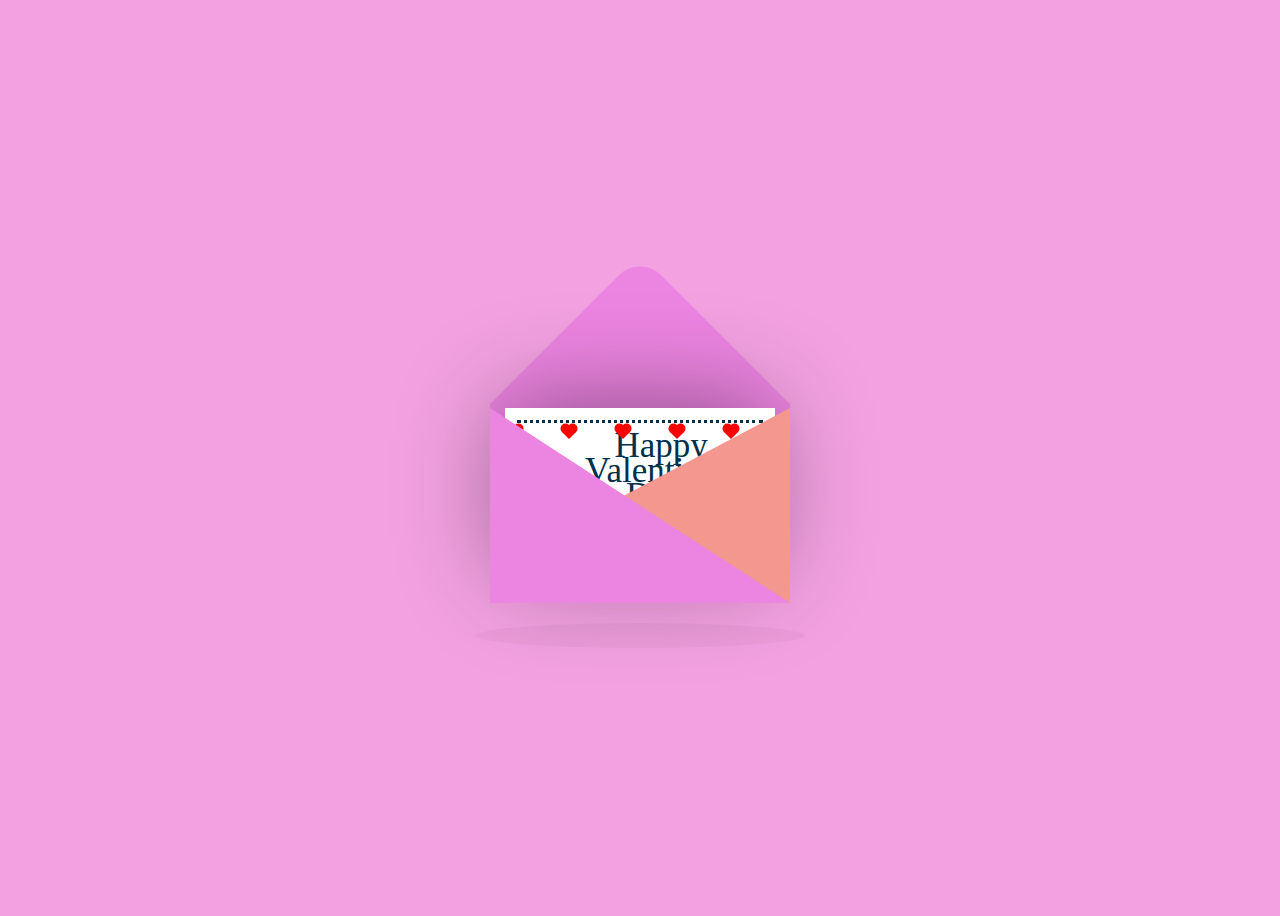
<file: index.html>
<!DOCTYPE html>
<html lang="en">
<head>
  <meta charset="UTF-8" />
  <meta name="viewport" content="width=device-width, initial-scale=1.0" />
  <title>For You 💌</title>
  <link rel="stylesheet" href="CSS/Style.css" />
</head>
<body>
  <div class="main">
  <div class="container">

    <div class="valentines">
      <div class="envelope"></div>
      <button class="mess">I wonder what this does</button>
      <div class="front"></div>
      <div class="card">
      <div class="text">Happy</br> Valentine's</br> Day!</div>
    <div class="heart"></div>
    </div>
    </div>



  <div class="hearts">
  <div class="one"></div>
  <div class="two"></div>
  <div class="three"></div>
  <div class="four"></div>
  <div class="five"></div>
  </div>


  <div class="shadow"></div>
  </div>

 
</div>

  <script src="https://code.jquery.com/jquery-3.6.0.min.js"></script>
  <script src="JS/script.js"></script>
</body>
</html>
</file>
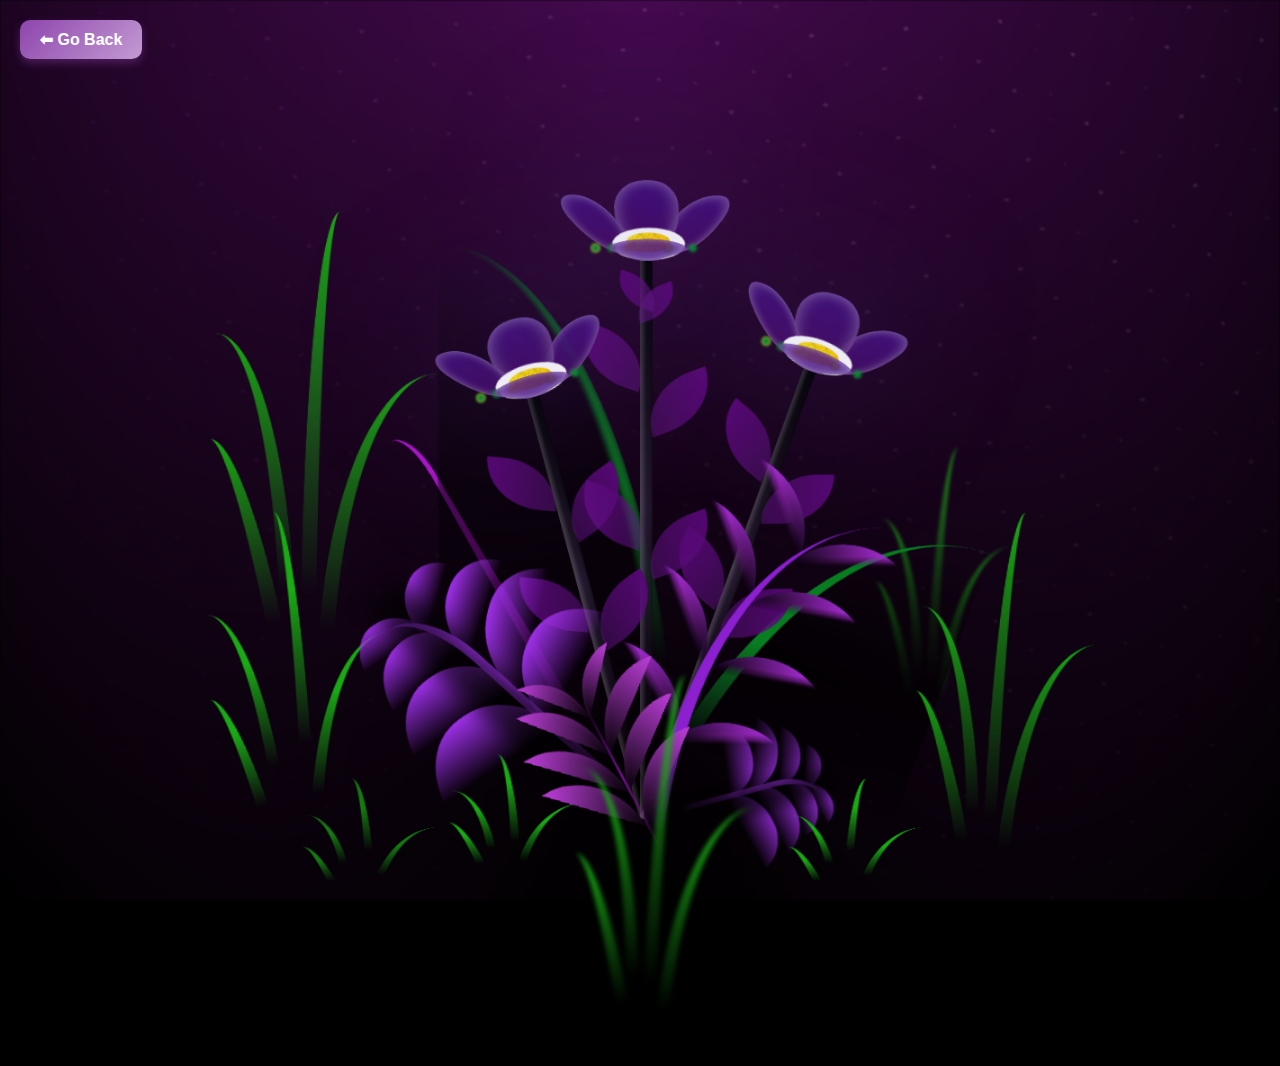
<file: Flower.html>
<!DOCTYPE html>
<html lang="en">
<head>
    <meta charset="UTF-8">
    <meta http-equiv="X-UA-Compatible" content="IE=edge">
    <meta name="viewport" content="width=device-width, initial-scale=1.0">
    <link rel="stylesheet" href="CSS/main.css">
    <title>flowers</title>
</head>
<body class="container">
    <div class="night"></div>
    <div class="flowers">
      <div class="flower flower--1">
        <div class="flower__leafs flower__leafs--1">
          <div class="flower__leaf flower__leaf--1"></div>
          <div class="flower__leaf flower__leaf--2"></div>
          <div class="flower__leaf flower__leaf--3"></div>
          <div class="flower__leaf flower__leaf--4"></div>
          <div class="flower__white-circle"></div>
  
          <div class="flower__light flower__light--1"></div>
          <div class="flower__light flower__light--2"></div>
          <div class="flower__light flower__light--3"></div>
          <div class="flower__light flower__light--4"></div>
          <div class="flower__light flower__light--5"></div>
          <div class="flower__light flower__light--6"></div>
          <div class="flower__light flower__light--7"></div>
          <div class="flower__light flower__light--8"></div>
  
        </div>
        <div class="flower__line">
          <div class="flower__line__leaf flower__line__leaf--1"></div>
          <div class="flower__line__leaf flower__line__leaf--2"></div>
          <div class="flower__line__leaf flower__line__leaf--3"></div>
          <div class="flower__line__leaf flower__line__leaf--4"></div>
          <div class="flower__line__leaf flower__line__leaf--5"></div>
          <div class="flower__line__leaf flower__line__leaf--6"></div>
        </div>
      </div>
  
      <div class="flower flower--2">
        <div class="flower__leafs flower__leafs--2">
          <div class="flower__leaf flower__leaf--1"></div>
          <div class="flower__leaf flower__leaf--2"></div>
          <div class="flower__leaf flower__leaf--3"></div>
          <div class="flower__leaf flower__leaf--4"></div>
          <div class="flower__white-circle"></div>
  
          <div class="flower__light flower__light--1"></div>
          <div class="flower__light flower__light--2"></div>
          <div class="flower__light flower__light--3"></div>
          <div class="flower__light flower__light--4"></div>
          <div class="flower__light flower__light--5"></div>
          <div class="flower__light flower__light--6"></div>
          <div class="flower__light flower__light--7"></div>
          <div class="flower__light flower__light--8"></div>
  
        </div>
        <div class="flower__line">
          <div class="flower__line__leaf flower__line__leaf--1"></div>
          <div class="flower__line__leaf flower__line__leaf--2"></div>
          <div class="flower__line__leaf flower__line__leaf--3"></div>
          <div class="flower__line__leaf flower__line__leaf--4"></div>
        </div>
      </div>
  
      <div class="flower flower--3">
        <div class="flower__leafs flower__leafs--3">
          <div class="flower__leaf flower__leaf--1"></div>
          <div class="flower__leaf flower__leaf--2"></div>
          <div class="flower__leaf flower__leaf--3"></div>
          <div class="flower__leaf flower__leaf--4"></div>
          <div class="flower__white-circle"></div>
  
          <div class="flower__light flower__light--1"></div>
          <div class="flower__light flower__light--2"></div>
          <div class="flower__light flower__light--3"></div>
          <div class="flower__light flower__light--4"></div>
          <div class="flower__light flower__light--5"></div>
          <div class="flower__light flower__light--6"></div>
          <div class="flower__light flower__light--7"></div>
          <div class="flower__light flower__light--8"></div>
  
        </div>
        <div class="flower__line">
          <div class="flower__line__leaf flower__line__leaf--1"></div>
          <div class="flower__line__leaf flower__line__leaf--2"></div>
          <div class="flower__line__leaf flower__line__leaf--3"></div>
          <div class="flower__line__leaf flower__line__leaf--4"></div>
        </div>
      </div>
  
      <div class="grow-ans" style="--d:1.2s">
        <div class="flower__g-long">
          <div class="flower__g-long__top"></div>
          <div class="flower__g-long__bottom"></div>
        </div>
      </div>
  
      <div class="growing-grass">
        <div class="flower__grass flower__grass--1">
          <div class="flower__grass--top"></div>
          <div class="flower__grass--bottom"></div>
          <div class="flower__grass__leaf flower__grass__leaf--1"></div>
          <div class="flower__grass__leaf flower__grass__leaf--2"></div>
          <div class="flower__grass__leaf flower__grass__leaf--3"></div>
          <div class="flower__grass__leaf flower__grass__leaf--4"></div>
          <div class="flower__grass__leaf flower__grass__leaf--5"></div>
          <div class="flower__grass__leaf flower__grass__leaf--6"></div>
          <div class="flower__grass__leaf flower__grass__leaf--7"></div>
          <div class="flower__grass__leaf flower__grass__leaf--8"></div>
          <div class="flower__grass__overlay"></div>
        </div>
      </div>
  
      <div class="growing-grass">
        <div class="flower__grass flower__grass--2">
          <div class="flower__grass--top"></div>
          <div class="flower__grass--bottom"></div>
          <div class="flower__grass__leaf flower__grass__leaf--1"></div>
          <div class="flower__grass__leaf flower__grass__leaf--2"></div>
          <div class="flower__grass__leaf flower__grass__leaf--3"></div>
          <div class="flower__grass__leaf flower__grass__leaf--4"></div>
          <div class="flower__grass__leaf flower__grass__leaf--5"></div>
          <div class="flower__grass__leaf flower__grass__leaf--6"></div>
          <div class="flower__grass__leaf flower__grass__leaf--7"></div>
          <div class="flower__grass__leaf flower__grass__leaf--8"></div>
          <div class="flower__grass__overlay"></div>
        </div>
      </div>
  
      <div class="grow-ans" style="--d:2.4s">
        <div class="flower__g-right flower__g-right--1">
          <div class="leaf"></div>
        </div>
      </div>
  
      <div class="grow-ans" style="--d:2.8s">
        <div class="flower__g-right flower__g-right--2">
          <div class="leaf"></div>
        </div>
      </div>
  
      <div class="grow-ans" style="--d:2.8s">
        <div class="flower__g-front">
          <div class="flower__g-front__leaf-wrapper flower__g-front__leaf-wrapper--1">
            <div class="flower__g-front__leaf"></div>
          </div>
          <div class="flower__g-front__leaf-wrapper flower__g-front__leaf-wrapper--2">
            <div class="flower__g-front__leaf"></div>
          </div>
          <div class="flower__g-front__leaf-wrapper flower__g-front__leaf-wrapper--3">
            <div class="flower__g-front__leaf"></div>
          </div>
          <div class="flower__g-front__leaf-wrapper flower__g-front__leaf-wrapper--4">
            <div class="flower__g-front__leaf"></div>
          </div>
          <div class="flower__g-front__leaf-wrapper flower__g-front__leaf-wrapper--5">
            <div class="flower__g-front__leaf"></div>
          </div>
          <div class="flower__g-front__leaf-wrapper flower__g-front__leaf-wrapper--6">
            <div class="flower__g-front__leaf"></div>
          </div>
          <div class="flower__g-front__leaf-wrapper flower__g-front__leaf-wrapper--7">
            <div class="flower__g-front__leaf"></div>
          </div>
          <div class="flower__g-front__leaf-wrapper flower__g-front__leaf-wrapper--8">
            <div class="flower__g-front__leaf"></div>
          </div>
          <div class="flower__g-front__line"></div>
        </div>
      </div>
  
      <div class="grow-ans" style="--d:3.2s">
        <div class="flower__g-fr">
          <div class="leaf"></div>
          <div class="flower__g-fr__leaf flower__g-fr__leaf--1"></div>
          <div class="flower__g-fr__leaf flower__g-fr__leaf--2"></div>
          <div class="flower__g-fr__leaf flower__g-fr__leaf--3"></div>
          <div class="flower__g-fr__leaf flower__g-fr__leaf--4"></div>
          <div class="flower__g-fr__leaf flower__g-fr__leaf--5"></div>
          <div class="flower__g-fr__leaf flower__g-fr__leaf--6"></div>
          <div class="flower__g-fr__leaf flower__g-fr__leaf--7"></div>
          <div class="flower__g-fr__leaf flower__g-fr__leaf--8"></div>
        </div>
      </div>
  
      <div class="long-g long-g--0">
        <div class="grow-ans" style="--d:3s">
          <div class="leaf leaf--0"></div>
        </div>
        <div class="grow-ans" style="--d:2.2s">
          <div class="leaf leaf--1"></div>
        </div>
        <div class="grow-ans" style="--d:3.4s">
          <div class="leaf leaf--2"></div>
        </div>
        <div class="grow-ans" style="--d:3.6s">
          <div class="leaf leaf--3"></div>
        </div>
      </div>
  
      <div class="long-g long-g--1">
        <div class="grow-ans" style="--d:3.6s">
          <div class="leaf leaf--0"></div>
        </div>
        <div class="grow-ans" style="--d:3.8s">
          <div class="leaf leaf--1"></div>
        </div>
        <div class="grow-ans" style="--d:4s">
          <div class="leaf leaf--2"></div>
        </div>
        <div class="grow-ans" style="--d:4.2s">
          <div class="leaf leaf--3"></div>
        </div>
      </div>
  
      <div class="long-g long-g--2">
        <div class="grow-ans" style="--d:4s">
          <div class="leaf leaf--0"></div>
        </div>
        <div class="grow-ans" style="--d:4.2s">
          <div class="leaf leaf--1"></div>
        </div>
        <div class="grow-ans" style="--d:4.4s">
          <div class="leaf leaf--2"></div>
        </div>
        <div class="grow-ans" style="--d:4.6s">
          <div class="leaf leaf--3"></div>
        </div>
      </div>
  
      <div class="long-g long-g--3">
        <div class="grow-ans" style="--d:4s">
          <div class="leaf leaf--0"></div>
        </div>
        <div class="grow-ans" style="--d:4.2s">
          <div class="leaf leaf--1"></div>
        </div>
        <div class="grow-ans" style="--d:3s">
          <div class="leaf leaf--2"></div>
        </div>
        <div class="grow-ans" style="--d:3.6s">
          <div class="leaf leaf--3"></div>
        </div>
      </div>
  
      <div class="long-g long-g--4">
        <div class="grow-ans" style="--d:4s">
          <div class="leaf leaf--0"></div>
        </div>
        <div class="grow-ans" style="--d:4.2s">
          <div class="leaf leaf--1"></div>
        </div>
        <div class="grow-ans" style="--d:3s">
          <div class="leaf leaf--2"></div>
        </div>
        <div class="grow-ans" style="--d:3.6s">
          <div class="leaf leaf--3"></div>
        </div>
      </div>
  
      <div class="long-g long-g--5">
        <div class="grow-ans" style="--d:4s">
          <div class="leaf leaf--0"></div>
        </div>
        <div class="grow-ans" style="--d:4.2s">
          <div class="leaf leaf--1"></div>
        </div>
        <div class="grow-ans" style="--d:3s">
          <div class="leaf leaf--2"></div>
        </div>
        <div class="grow-ans" style="--d:3.6s">
          <div class="leaf leaf--3"></div>
        </div>
      </div>
  
      <div class="long-g long-g--6">
        <div class="grow-ans" style="--d:4.2s">
          <div class="leaf leaf--0"></div>
        </div>
        <div class="grow-ans" style="--d:4.4s">
          <div class="leaf leaf--1"></div>
        </div>
        <div class="grow-ans" style="--d:4.6s">
          <div class="leaf leaf--2"></div>
        </div>
        <div class="grow-ans" style="--d:4.8s">
          <div class="leaf leaf--3"></div>
        </div>
      </div>
  
      <div class="long-g long-g--7">
        <div class="grow-ans" style="--d:3s">
          <div class="leaf leaf--0"></div>
        </div>
        <div class="grow-ans" style="--d:3.2s">
          <div class="leaf leaf--1"></div>
        </div>
        <div class="grow-ans" style="--d:3.5s">
          <div class="leaf leaf--2"></div>
        </div>
        <div class="grow-ans" style="--d:3.6s">
          <div class="leaf leaf--3"></div>
        </div>
      </div>
    </div>
<button class="back-btn" id="backButton">⬅ Go Back</button>

    <script src="JS/FlowerMain.js"></script>
  </body>
</html>
</file>
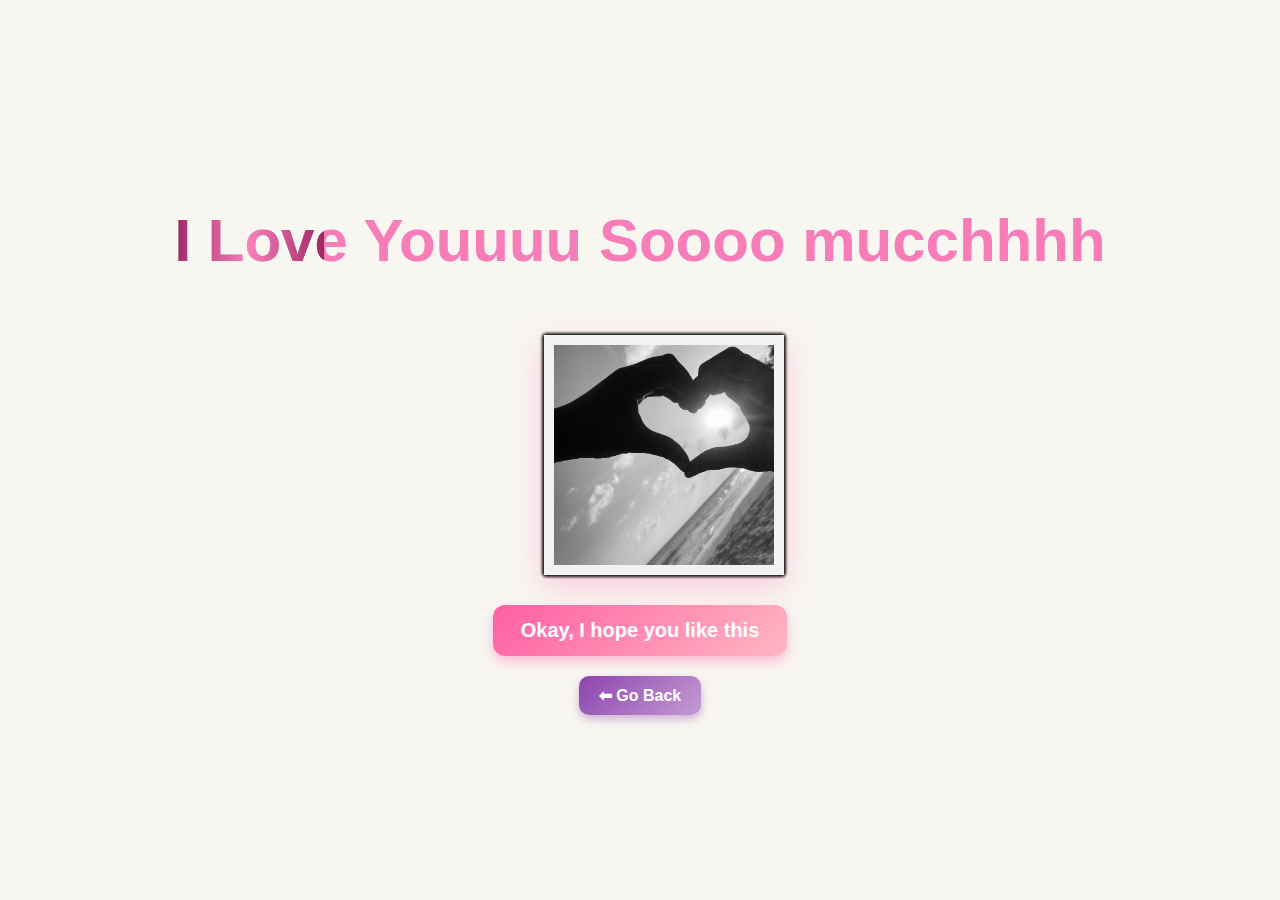
<file: img.html>
<!DOCTYPE html>
<html lang="en">
<head>
  <meta charset="UTF-8">
  <meta name="viewport" content="width=device-width, initial-scale=1.0">
  <title>Flip Book</title>
<link rel="stylesheet" href="CSS/MessageStyle.css">
</head>
<body>


  <div id="hedlinecontainer">
    <div id="shine">I Love Youuuu Soooo mucchhhh</div>
  </div>
  

  <div class="gallery">
    <img src="Img/K1.jpg" alt=" ">
    <img src="Img/K2.jpg" alt=" ">
    <img src="Img/K3.jpg" alt=" ">
    <img src="Img/K4.jpg" alt=" ">
    <img src="Img/B1.jpg" alt=" ">
    <img src="Img/B2.jpg" alt=" ">
    <img src="Img/B3.jpg" alt=" ">
    <img src="Img/Us1.jpg" alt=" ">

  </div>
 <button class="flower" id="LastPage">Okay, I hope you like this</button>
   <button class="mess-back1" id="backButton">⬅ Go Back</button>

 <script src="JS/jsIMG.js"></script>

</body>
</html>
</file>
<file: CSS/Style.css>
body { 
   transition: opacity 0.6s ease;
    display:flex;
    justify-content: center;
    align-items: center;
    height: 100vh;
    background-color: rgb(243, 161, 225)
}

body.fade-out {
  opacity: 0;
}

.container {
  position: relative;
}

.valentines {
position: relative;
top: 45px;
cursor: pointer;
animation: up 3s linear infinite;
}

@keyframes up{ 
  0%, 100%{
    transform: translateY(0);
  }
  50%{
    transform: translateY(-30px);
  }
}

.envelope{
position: relative;
width: 300px;
height: 200px;
background-color: rgb(236, 132, 225);
}
.envelope:before{
background-color: rgb(236, 132, 225);
content:"";
position: absolute;
width: 212px;
height: 212px;
transform: rotate(45deg);
top: -105px;
left: 44px;
border-radius: 30px 0 0 0;
}

.card{
position: absolute;
background-color: rgb(255, 255, 255);
width: 270px;
height: 170px;
top: 5px;
left:15px;
box-shadow: -5px -5px 100px rgba(0,0,0,0.4);
transition: top 0.6s ease;
}

.card:before{

content:"";
position:absolute;
border: 3px solid #003049;
border-style: dotted;
width: 240px;
height: 140px;
top: 12px;
left: 12px;
}

.text{

  position:absolute;
  font-family: 'Brush Script MT', cursive;
  font-size: 35px;
  text-align: center;
  line-height: 25px;
  top: 25px;
  left: 80px;
  color: #003049;

}

.heart{

background-color: #d62828;
display: inline-block;
height: 30px;
margin: 0 10px;
position: relative;
top: 110px;
left: 105px;
transform: rotate(-45deg);
width: 30px;

}

.heart:before, .heart:after{

  content:"";
  background-color: #d62828;
  border-radius: 50%;
  height: 30px;
  position:absolute;
  width: 30px;

}

.heart:before{

top:-15px;
left:0;

}

.heart:after{

left:15px;
top:0;

}

.hearts{

  position:absolute;
  top:15px;
}

@keyframes heart{
  0%{
    transform: translateY(0) rotate(-45deg) scale(0.3);
    opacity: 1;
  }
  100%{
    transform: translateY(-150px) rotate(-45deg) scale(1.3);
    opacity: 0.5;
  }
}

.one , .two , .three , .four , .five{

background-color: red;
display: inline-block;
height: 10px;
width: 10px;
margin: 0 10px;
position: relative;
transform: rotate(-45deg);
top: 50px;

}

.one:before, .one:after, .two:before, .two:after, .three:before, .three:after, .four:before, .four:after, .five:before, .five:after
{

content:"";
background-color: red;
border-radius: 50%;
width: 10px;
height: 10px;
position:absolute;

}

.one:before, .two:before, .three:before, .four:before, .five:before{

  top:-5px;
  left:0;

}

.one:after, .two:after, .three:after, .four:after, .five:after{

left:5px;
top: 0;

}

.one{

  left:10px;
  animation: heart 1s ease-out infinite;

}

.two{

  left:30px;
  animation: heart 2s ease-out infinite;

}

.three{

  left: 50px;
  animation: heart 1.5s ease-out infinite;

}

.four{

left: 70px;
animation: heart 2.3s ease-out infinite;

}

.five{

left:90px;
animation: heart 1.7s ease-out infinite;

}

.front{

position:absolute;
border-right: 180px solid #f4978e;
border-top: 95px solid transparent;
border-bottom: 100px solid transparent;
left:120px;
top:5px;
width: 0;
height: 0;
z-index: 10;

}

.front:before{

  position: absolute;
  content: "";
  border-left: 300px solid rgb(236, 132, 225);
  border-top: 195px solid transparent;
  left:-120px;
  top:-95px;
  width:0;
  height: 0;
}

.shadow{

  position: absolute;
  width:330px;
  height: 25px;
  border-radius: 50%;
  background-color: rgba(0,0,0,0.03);
  top: 265px;
  left: -15px;
  z-index: -1;
  animation: scale 3s linear infinite;

}

@keyframes scale{ 

0%,100%{
transform: scaleX(1);
}
50%{
  transform: scaleX(0.85);
}
}



.mess {
  display: none;
  margin-top: 20px;
  padding: 12px 20px;
  font-size: 16px;
  border: none;
  border-radius: 8px;
  background: #ff4d6d;
  color: white;
  cursor: pointer;
  transition: transform 0.2s, box-shadow 0.2s;
}

.mess {
  transform: scale(1.05);
  box-shadow: 0 5px 15px rgba(0,0,0,0.2);
}

@media (min-width: 600px) {
  .container {
    width: 80%;
  }
}

/* For laptops/desktops */
@media (min-width: 1024px) {
  .container {
    width: 70%;
  }
}
</file>
<file: CSS/main.css>
*,
*::after,
*::before {
  padding: 0;
  margin: 0;
  box-sizing: border-box;
}

:root {
  --dark-color: #000;
}

body {
  display: flex;
  align-items: flex-end;
  justify-content: center;
  min-height: 100vh;
  background-color: var(--dark-color);
  overflow: hidden;
  perspective: 1000px;
}

.night {
  position: fixed;
  left: 50%;
  top: 0;
  transform: translateX(-50%);
  width: 100%;
  height: 100%;
  filter: blur(0.1vmin);
  background-image: radial-gradient(
      ellipse at top,
      transparent 0%,
      var(--dark-color)
    ),
    radial-gradient(
      ellipse at bottom,
      var(--dark-color),
      rgba(192, 27, 221, 0.514)
    ),
    repeating-linear-gradient(
      220deg,
      rgb(0, 0, 0) 0px,
      rgb(0, 0, 0) 19px,
      transparent 19px,
      transparent 22px
    ),
    repeating-linear-gradient(
      189deg,
      rgb(0, 0, 0) 0px,
      rgb(0, 0, 0) 19px,
      transparent 19px,
      transparent 22px
    ),
    repeating-linear-gradient(
      148deg,
      rgb(0, 0, 0) 0px,
      rgb(0, 0, 0) 19px,
      transparent 19px,
      transparent 22px
    ),
    linear-gradient(90deg, rgb(64, 15, 95), rgb(240, 240, 240));
}

.flowers {
  position: relative;
  transform: scale(0.9);
}

.flower {
  position: absolute;
  bottom: 10vmin;
  transform-origin: bottom center;
  z-index: 10;
  --fl-speed: 0.8s;
}
.flower--1 {
  -webkit-animation: moving-flower-1 4s linear infinite;
  animation: moving-flower-1 4s linear infinite;
}
.flower--1 .flower__line {
  height: 70vmin;
  -webkit-animation-delay: 0.3s;
  animation-delay: 0.3s;
}
.flower--1 .flower__line__leaf--1 {
  -webkit-animation: blooming-leaf-right var(--fl-speed) 1.6s backwards;
  animation: blooming-leaf-right var(--fl-speed) 1.6s backwards;
}
.flower--1 .flower__line__leaf--2 {
  -webkit-animation: blooming-leaf-right var(--fl-speed) 1.4s backwards;
  animation: blooming-leaf-right var(--fl-speed) 1.4s backwards;
}
.flower--1 .flower__line__leaf--3 {
  -webkit-animation: blooming-leaf-left var(--fl-speed) 1.2s backwards;
  animation: blooming-leaf-left var(--fl-speed) 1.2s backwards;
}
.flower--1 .flower__line__leaf--4 {
  -webkit-animation: blooming-leaf-left var(--fl-speed) 1s backwards;
  animation: blooming-leaf-left var(--fl-speed) 1s backwards;
}
.flower--1 .flower__line__leaf--5 {
  -webkit-animation: blooming-leaf-right var(--fl-speed) 1.8s backwards;
  animation: blooming-leaf-right var(--fl-speed) 1.8s backwards;
}
.flower--1 .flower__line__leaf--6 {
  -webkit-animation: blooming-leaf-left var(--fl-speed) 2s backwards;
  animation: blooming-leaf-left var(--fl-speed) 2s backwards;
}
.flower--2 {
  left: 50%;
  transform: rotate(20deg);
  -webkit-animation: moving-flower-2 4s linear infinite;
  animation: moving-flower-2 4s linear infinite;
}
.flower--2 .flower__line {
  height: 60vmin;
  -webkit-animation-delay: 0.6s;
  animation-delay: 0.6s;
}
.flower--2 .flower__line__leaf--1 {
  -webkit-animation: blooming-leaf-right var(--fl-speed) 1.9s backwards;
  animation: blooming-leaf-right var(--fl-speed) 1.9s backwards;
}
.flower--2 .flower__line__leaf--2 {
  -webkit-animation: blooming-leaf-right var(--fl-speed) 1.7s backwards;
  animation: blooming-leaf-right var(--fl-speed) 1.7s backwards;
}
.flower--2 .flower__line__leaf--3 {
  -webkit-animation: blooming-leaf-left var(--fl-speed) 1.5s backwards;
  animation: blooming-leaf-left var(--fl-speed) 1.5s backwards;
}
.flower--2 .flower__line__leaf--4 {
  -webkit-animation: blooming-leaf-left var(--fl-speed) 1.3s backwards;
  animation: blooming-leaf-left var(--fl-speed) 1.3s backwards;
}
.flower--3 {
  left: 50%;
  transform: rotate(-15deg);
  -webkit-animation: moving-flower-3 4s linear infinite;
  animation: moving-flower-3 4s linear infinite;
}
.flower--3 .flower__line {
  -webkit-animation-delay: 0.9s;
  animation-delay: 0.9s;
}
.flower--3 .flower__line__leaf--1 {
  -webkit-animation: blooming-leaf-right var(--fl-speed) 2.5s backwards;
  animation: blooming-leaf-right var(--fl-speed) 2.5s backwards;
}
.flower--3 .flower__line__leaf--2 {
  -webkit-animation: blooming-leaf-right var(--fl-speed) 2.3s backwards;
  animation: blooming-leaf-right var(--fl-speed) 2.3s backwards;
}
.flower--3 .flower__line__leaf--3 {
  -webkit-animation: blooming-leaf-left var(--fl-speed) 2.1s backwards;
  animation: blooming-leaf-left var(--fl-speed) 2.1s backwards;
}
.flower--3 .flower__line__leaf--4 {
  -webkit-animation: blooming-leaf-left var(--fl-speed) 1.9s backwards;
  animation: blooming-leaf-left var(--fl-speed) 1.9s backwards;
}
.flower__leafs {
  position: relative;
  -webkit-animation: blooming-flower 2s backwards;
  animation: blooming-flower 2s backwards;
}
.flower__leafs--1 {
  -webkit-animation-delay: 1.1s;
  animation-delay: 1.1s;
}
.flower__leafs--2 {
  -webkit-animation-delay: 1.4s;
  animation-delay: 1.4s;
}
.flower__leafs--3 {
  -webkit-animation-delay: 1.7s;
  animation-delay: 1.7s;
}
.flower__leafs::after {
  content: "";
  position: absolute;
  left: 0;
  top: 0;
  transform: translate(-50%, -100%);
  width: 8vmin;
  height: 8vmin;
  background-color: #4f318f;
  filter: blur(10vmin);
}
.flower__leaf {
  position: absolute;
  bottom: 0;
  left: 50%;
  width: 8vmin;
  height: 11vmin;
  border-radius: 51% 49% 47% 53%/44% 45% 55% 69%;
  background-color: #631b87;
  background-image: linear-gradient(to top, #420961, #410e80);
  transform-origin: bottom center;
  opacity: 0.9;
  box-shadow: inset 0 0 2vmin rgba(255, 255, 255, 0.5);
}
.flower__leaf--1 {
  transform: translate(-10%, 1%) rotateY(40deg) rotateX(-50deg);
}
.flower__leaf--2 {
  transform: translate(-50%, -4%) rotateX(40deg);
}
.flower__leaf--3 {
  transform: translate(-90%, 0%) rotateY(45deg) rotateX(50deg);
}
.flower__leaf--4 {
  width: 8vmin;
  height: 8vmin;
  transform-origin: bottom left;
  border-radius: 4vmin 10vmin 4vmin 4vmin;
  transform: translate(0%, 18%) rotateX(70deg) rotate(-43deg);
  background-image: linear-gradient(to top, #420d81, #4c0d87);
  z-index: 1;
  opacity: 0.8;
}
.flower__white-circle {
  position: absolute;
  left: -3.5vmin;
  top: -3vmin;
  width: 9vmin;
  height: 4vmin;
  border-radius: 50%;
  background-color: #fff;
}
.flower__white-circle::after {
  content: "";
  position: absolute;
  left: 50%;
  top: 45%;
  transform: translate(-50%, -50%);
  width: 60%;
  height: 60%;
  border-radius: inherit;
  background-image: repeating-linear-gradient(
      135deg,
      rgba(0, 0, 0, 0.03) 0px,
      rgba(0, 0, 0, 0.03) 1px,
      transparent 1px,
      transparent 12px
    ),
    repeating-linear-gradient(
      45deg,
      rgba(0, 0, 0, 0.03) 0px,
      rgba(0, 0, 0, 0.03) 1px,
      transparent 1px,
      transparent 12px
    ),
    repeating-linear-gradient(
      67.5deg,
      rgba(0, 0, 0, 0.03) 0px,
      rgba(0, 0, 0, 0.03) 1px,
      transparent 1px,
      transparent 12px
    ),
    repeating-linear-gradient(
      135deg,
      rgba(0, 0, 0, 0.03) 0px,
      rgba(0, 0, 0, 0.03) 1px,
      transparent 1px,
      transparent 12px
    ),
    repeating-linear-gradient(
      45deg,
      rgba(0, 0, 0, 0.03) 0px,
      rgba(0, 0, 0, 0.03) 1px,
      transparent 1px,
      transparent 12px
    ),
    repeating-linear-gradient(
      112.5deg,
      rgba(0, 0, 0, 0.03) 0px,
      rgba(0, 0, 0, 0.03) 1px,
      transparent 1px,
      transparent 12px
    ),
    repeating-linear-gradient(
      112.5deg,
      rgba(0, 0, 0, 0.03) 0px,
      rgba(0, 0, 0, 0.03) 1px,
      transparent 1px,
      transparent 12px
    ),
    repeating-linear-gradient(
      45deg,
      rgba(0, 0, 0, 0.03) 0px,
      rgba(0, 0, 0, 0.03) 1px,
      transparent 1px,
      transparent 12px
    ),
    repeating-linear-gradient(
      22.5deg,
      rgba(0, 0, 0, 0.03) 0px,
      rgba(0, 0, 0, 0.03) 1px,
      transparent 1px,
      transparent 12px
    ),
    repeating-linear-gradient(
      45deg,
      rgba(0, 0, 0, 0.03) 0px,
      rgba(0, 0, 0, 0.03) 1px,
      transparent 1px,
      transparent 12px
    ),
    repeating-linear-gradient(
      22.5deg,
      rgba(0, 0, 0, 0.03) 0px,
      rgba(0, 0, 0, 0.03) 1px,
      transparent 1px,
      transparent 12px
    ),
    repeating-linear-gradient(
      135deg,
      rgba(0, 0, 0, 0.03) 0px,
      rgba(0, 0, 0, 0.03) 1px,
      transparent 1px,
      transparent 12px
    ),
    repeating-linear-gradient(
      157.5deg,
      rgba(0, 0, 0, 0.03) 0px,
      rgba(0, 0, 0, 0.03) 1px,
      transparent 1px,
      transparent 12px
    ),
    repeating-linear-gradient(
      67.5deg,
      rgba(0, 0, 0, 0.03) 0px,
      rgba(0, 0, 0, 0.03) 1px,
      transparent 1px,
      transparent 12px
    ),
    repeating-linear-gradient(
      67.5deg,
      rgba(0, 0, 0, 0.03) 0px,
      rgba(0, 0, 0, 0.03) 1px,
      transparent 1px,
      transparent 12px
    ),
    linear-gradient(90deg, rgb(255, 235, 18), rgb(255, 206, 0));
}
.flower__line {
  height: 55vmin;
  width: 1.5vmin;
  background-image: linear-gradient(
      to left,
      rgba(0, 0, 0, 0.2),
      transparent,
      rgba(255, 255, 255, 0.2)
    ),
    linear-gradient(to top, transparent 10%, #251a30, #000000);
  box-shadow: inset 0 0 2px rgba(0, 0, 0, 0.5);
  -webkit-animation: grow-flower-tree 4s backwards;
  animation: grow-flower-tree 4s backwards;
}
.flower__line__leaf {
  --w: 7vmin;
  --h: calc(var(--w) + 2vmin);
  position: absolute;
  top: 20%;
  left: 90%;
  width: var(--w);
  height: var(--h);
  border-top-right-radius: var(--h);
  border-bottom-left-radius: var(--h);
  background-image: linear-gradient(to top, rgba(115, 24, 157, 0.4), #550773);
}
.flower__line__leaf--1 {
  transform: rotate(70deg) rotateY(30deg);
}
.flower__line__leaf--2 {
  top: 45%;
  transform: rotate(70deg) rotateY(30deg);
}
.flower__line__leaf--3,
.flower__line__leaf--4,
.flower__line__leaf--6 {
  border-top-right-radius: 0;
  border-bottom-left-radius: 0;
  border-top-left-radius: var(--h);
  border-bottom-right-radius: var(--h);
  left: -460%;
  top: 12%;
  transform: rotate(-70deg) rotateY(30deg);
}
.flower__line__leaf--4 {
  top: 40%;
}

.flower__line__leaf--5 {
  top: 0;
  transform-origin: left;
  transform: rotate(70deg) rotateY(30deg) scale(0.6);
}
.flower__line__leaf--6 {
  top: -2%;
  left: -450%;
  transform-origin: right;
  transform: rotate(-70deg) rotateY(30deg) scale(0.6);
}
.flower__light {
  position: absolute;
  bottom: 0vmin;
  width: 1vmin;
  height: 1vmin;
  background-color: rgb(255, 251, 0);
  border-radius: 50%;
  filter: blur(0.2vmin);
  -webkit-animation: light-ans 4s linear infinite backwards;
  animation: light-ans 4s linear infinite backwards;
}
.flower__light:nth-child(odd) {
  background-color: #0b892e;
}
.flower__light--1 {
  left: -2vmin;
  -webkit-animation-delay: 1s;
  animation-delay: 1s;
}
.flower__light--2 {
  left: 3vmin;
  -webkit-animation-delay: 0.5s;
  animation-delay: 0.5s;
}
.flower__light--3 {
  left: -6vmin;
  -webkit-animation-delay: 0.3s;
  animation-delay: 0.3s;
}
.flower__light--4 {
  left: 6vmin;
  -webkit-animation-delay: 0.9s;
  animation-delay: 0.9s;
}
.flower__light--5 {
  left: -1vmin;
  -webkit-animation-delay: 1.5s;
  animation-delay: 1.5s;
}
.flower__light--6 {
  left: -4vmin;
  -webkit-animation-delay: 3s;
  animation-delay: 3s;
}
.flower__light--7 {
  left: 3vmin;
  -webkit-animation-delay: 2s;
  animation-delay: 2s;
}
.flower__light--8 {
  left: -6vmin;
  -webkit-animation-delay: 3.5s;
  animation-delay: 3.5s;
}
.flower__grass {
  --c: #9e30e8;
  --line-w: 1.5vmin;
  position: absolute;
  bottom: 12vmin;
  left: -7vmin;
  display: flex;
  flex-direction: column;
  align-items: flex-end;
  z-index: 20;
  transform-origin: bottom center;
  transform: rotate(-48deg) rotateY(40deg);
}
.flower__grass--1 {
  -webkit-animation: moving-grass 2s linear infinite;
  animation: moving-grass 2s linear infinite;
}
.flower__grass--2 {
  left: 2vmin;
  bottom: 10vmin;
  transform: scale(0.5) rotate(75deg) rotateX(10deg) rotateY(-200deg);
  opacity: 0.8;
  z-index: 0;
  -webkit-animation: moving-grass--2 1.5s linear infinite;
  animation: moving-grass--2 1.5s linear infinite;
}
.flower__grass--top {
  width: 7vmin;
  height: 10vmin;
  border-top-right-radius: 100%;
  border-right: var(--line-w) solid var(--c);
  transform-origin: bottom center;
  transform: rotate(-2deg);
}
.flower__grass--bottom {
  margin-top: -2px;
  width: var(--line-w);
  height: 25vmin;
  background-image: linear-gradient(to top, transparent, var(--c));
}
.flower__grass__leaf {
  --size: 10vmin;
  position: absolute;
  width: calc(var(--size) * 2.1);
  height: var(--size);
  border-top-left-radius: var(--size);
  border-top-right-radius: var(--size);
  background-image: linear-gradient(
    to top,
    transparent,
    transparent 30%,
    var(--c)
  );
  z-index: 100;
}
.flower__grass__leaf--1 {
  top: -6%;
  left: 30%;
  --size: 6vmin;
  transform: rotate(-20deg);
  -webkit-animation: growing-grass-ans--1 2s 2.6s backwards;
  animation: growing-grass-ans--1 2s 2.6s backwards;
}
@-webkit-keyframes growing-grass-ans--1 {
  0% {
    transform-origin: bottom left;
    transform: rotate(-20deg) scale(0);
  }
}
@keyframes growing-grass-ans--1 {
  0% {
    transform-origin: bottom left;
    transform: rotate(-20deg) scale(0);
  }
}
.flower__grass__leaf--2 {
  top: -5%;
  left: -110%;
  --size: 6vmin;
  transform: rotate(10deg);
  -webkit-animation: growing-grass-ans--2 2s 2.4s linear backwards;
  animation: growing-grass-ans--2 2s 2.4s linear backwards;
}
@-webkit-keyframes growing-grass-ans--2 {
  0% {
    transform-origin: bottom right;
    transform: rotate(10deg) scale(0);
  }
}
@keyframes growing-grass-ans--2 {
  0% {
    transform-origin: bottom right;
    transform: rotate(10deg) scale(0);
  }
}
.flower__grass__leaf--3 {
  top: 5%;
  left: 60%;
  --size: 8vmin;
  transform: rotate(-18deg) rotateX(-20deg);
  -webkit-animation: growing-grass-ans--3 2s 2.2s linear backwards;
  animation: growing-grass-ans--3 2s 2.2s linear backwards;
}
@-webkit-keyframes growing-grass-ans--3 {
  0% {
    transform-origin: bottom left;
    transform: rotate(-18deg) rotateX(-20deg) scale(0);
  }
}
@keyframes growing-grass-ans--3 {
  0% {
    transform-origin: bottom left;
    transform: rotate(-18deg) rotateX(-20deg) scale(0);
  }
}
.flower__grass__leaf--4 {
  top: 6%;
  left: -135%;
  --size: 8vmin;
  transform: rotate(2deg);
  -webkit-animation: growing-grass-ans--4 2s 2s linear backwards;
  animation: growing-grass-ans--4 2s 2s linear backwards;
}
@-webkit-keyframes growing-grass-ans--4 {
  0% {
    transform-origin: bottom right;
    transform: rotate(2deg) scale(0);
  }
}
@keyframes growing-grass-ans--4 {
  0% {
    transform-origin: bottom right;
    transform: rotate(2deg) scale(0);
  }
}
.flower__grass__leaf--5 {
  top: 20%;
  left: 60%;
  --size: 10vmin;
  transform: rotate(-24deg) rotateX(-20deg);
  -webkit-animation: growing-grass-ans--5 2s 1.8s linear backwards;
  animation: growing-grass-ans--5 2s 1.8s linear backwards;
}
@-webkit-keyframes growing-grass-ans--5 {
  0% {
    transform-origin: bottom left;
    transform: rotate(-24deg) rotateX(-20deg) scale(0);
  }
}
@keyframes growing-grass-ans--5 {
  0% {
    transform-origin: bottom left;
    transform: rotate(-24deg) rotateX(-20deg) scale(0);
  }
}
.flower__grass__leaf--6 {
  top: 22%;
  left: -180%;
  --size: 10vmin;
  transform: rotate(10deg);
  -webkit-animation: growing-grass-ans--6 2s 1.6s linear backwards;
  animation: growing-grass-ans--6 2s 1.6s linear backwards;
}
@-webkit-keyframes growing-grass-ans--6 {
  0% {
    transform-origin: bottom right;
    transform: rotate(10deg) scale(0);
  }
}
@keyframes growing-grass-ans--6 {
  0% {
    transform-origin: bottom right;
    transform: rotate(10deg) scale(0);
  }
}
.flower__grass__leaf--7 {
  top: 39%;
  left: 70%;
  --size: 10vmin;
  transform: rotate(-10deg);
  -webkit-animation: growing-grass-ans--7 2s 1.4s linear backwards;
  animation: growing-grass-ans--7 2s 1.4s linear backwards;
}
@-webkit-keyframes growing-grass-ans--7 {
  0% {
    transform-origin: bottom left;
    transform: rotate(-10deg) scale(0);
  }
}
@keyframes growing-grass-ans--7 {
  0% {
    transform-origin: bottom left;
    transform: rotate(-10deg) scale(0);
  }
}
.flower__grass__leaf--8 {
  top: 40%;
  left: -215%;
  --size: 11vmin;
  transform: rotate(10deg);
  -webkit-animation: growing-grass-ans--8 2s 1.2s linear backwards;
  animation: growing-grass-ans--8 2s 1.2s linear backwards;
}
@-webkit-keyframes growing-grass-ans--8 {
  0% {
    transform-origin: bottom right;
    transform: rotate(10deg) scale(0);
  }
}
@keyframes growing-grass-ans--8 {
  0% {
    transform-origin: bottom right;
    transform: rotate(10deg) scale(0);
  }
}
.flower__grass__overlay {
  position: absolute;
  top: -10%;
  right: 0%;
  width: 100%;
  height: 100%;
  background-color: rgba(0, 0, 0, 0.6);
  filter: blur(1.5vmin);
  z-index: 100;
}
.flower__g-long {
  --w: 2vmin;
  --h: 6vmin;
  --c: #ac14cb;
  position: absolute;
  bottom: 10vmin;
  left: -3vmin;
  transform-origin: bottom center;
  transform: rotate(-30deg) rotateY(-20deg);
  display: flex;
  flex-direction: column;
  align-items: flex-end;
  -webkit-animation: flower-g-long-ans 3s linear infinite;
  animation: flower-g-long-ans 3s linear infinite;
}
@-webkit-keyframes flower-g-long-ans {
  0%,
  100% {
    transform: rotate(-30deg) rotateY(-20deg);
  }
  50% {
    transform: rotate(-32deg) rotateY(-20deg);
  }
}
@keyframes flower-g-long-ans {
  0%,
  100% {
    transform: rotate(-30deg) rotateY(-20deg);
  }
  50% {
    transform: rotate(-32deg) rotateY(-20deg);
  }
}
.flower__g-long__top {
  top: calc(var(--h) * -1);
  width: calc(var(--w) + 1vmin);
  height: var(--h);
  border-top-right-radius: 100%;
  border-right: 0.7vmin solid var(--c);
  transform: translate(-0.7vmin, 1vmin);
}
.flower__g-long__bottom {
  width: var(--w);
  height: 50vmin;
  transform-origin: bottom center;
  background-image: linear-gradient(to top, transparent 30%, var(--c));
  box-shadow: inset 0 0 2px rgba(0, 0, 0, 0.5);
  -webkit-clip-path: polygon(35% 0, 65% 1%, 100% 100%, 0% 100%);
  clip-path: polygon(35% 0, 65% 1%, 100% 100%, 0% 100%);
}
.flower__g-right {
  position: absolute;
  bottom: 6vmin;
  left: -2vmin;
  transform-origin: bottom left;
  transform: rotate(20deg);
}
.flower__g-right .leaf {
  width: 30vmin;
  height: 50vmin;
  border-top-left-radius: 100%;
  border-left: 2vmin solid #097d22;
  background-image: linear-gradient(
    to bottom,
    transparent,
    var(--dark-color) 60%
  );
  -webkit-mask-image: linear-gradient(to top, transparent 30%, #079097 60%);
}
.flower__g-right--1 {
  -webkit-animation: flower-g-right-ans 2.5s linear infinite;
  animation: flower-g-right-ans 2.5s linear infinite;
}
.flower__g-right--2 {
  left: 5vmin;
  transform: rotateY(-180deg);
  -webkit-animation: flower-g-right-ans--2 3s linear infinite;
  animation: flower-g-right-ans--2 3s linear infinite;
}
.flower__g-right--2 .leaf {
  height: 75vmin;
  filter: blur(0.3vmin);
  opacity: 0.8;
}
@-webkit-keyframes flower-g-right-ans {
  0%,
  100% {
    transform: rotate(20deg);
  }
  50% {
    transform: rotate(24deg) rotateX(-20deg);
  }
}
@keyframes flower-g-right-ans {
  0%,
  100% {
    transform: rotate(20deg);
  }
  50% {
    transform: rotate(24deg) rotateX(-20deg);
  }
}
@-webkit-keyframes flower-g-right-ans--2 {
  0%,
  100% {
    transform: rotateY(-180deg) rotate(0deg) rotateX(-20deg);
  }
  50% {
    transform: rotateY(-180deg) rotate(6deg) rotateX(-20deg);
  }
}
@keyframes flower-g-right-ans--2 {
  0%,
  100% {
    transform: rotateY(-180deg) rotate(0deg) rotateX(-20deg);
  }
  50% {
    transform: rotateY(-180deg) rotate(6deg) rotateX(-20deg);
  }
}
.flower__g-front {
  position: absolute;
  bottom: 6vmin;
  left: 2.5vmin;
  z-index: 100;
  transform-origin: bottom center;
  transform: rotate(-28deg) rotateY(30deg) scale(1.04);
  -webkit-animation: flower__g-front-ans 2s linear infinite;
  animation: flower__g-front-ans 2s linear infinite;
}
@-webkit-keyframes flower__g-front-ans {
  0%,
  100% {
    transform: rotate(-28deg) rotateY(30deg) scale(1.04);
  }
  50% {
    transform: rotate(-35deg) rotateY(40deg) scale(1.04);
  }
}
@keyframes flower__g-front-ans {
  0%,
  100% {
    transform: rotate(-28deg) rotateY(30deg) scale(1.04);
  }
  50% {
    transform: rotate(-35deg) rotateY(40deg) scale(1.04);
  }
}
.flower__g-front__line {
  width: 0.3vmin;
  height: 20vmin;
  background-image: linear-gradient(
    to top,
    transparent,
    #740d8b,
    transparent 100%
  );
  position: relative;
}
.flower__g-front__leaf-wrapper {
  position: absolute;
  top: 0;
  left: 0;
  transform-origin: bottom left;
  transform: rotate(10deg);
}
.flower__g-front__leaf-wrapper:nth-child(even) {
  left: 0vmin;
  transform: rotateY(-180deg) rotate(5deg);
  -webkit-animation: flower__g-front__leaf-left-ans 1s ease-in backwards;
  animation: flower__g-front__leaf-left-ans 1s ease-in backwards;
}
.flower__g-front__leaf-wrapper:nth-child(odd) {
  -webkit-animation: flower__g-front__leaf-ans 1s ease-in backwards;
  animation: flower__g-front__leaf-ans 1s ease-in backwards;
}
.flower__g-front__leaf-wrapper--1 {
  top: -8vmin;
  transform: scale(0.7);
  -webkit-animation: flower__g-front__leaf-ans 1s 5.5s ease-in backwards !important;
  animation: flower__g-front__leaf-ans 1s 5.5s ease-in backwards !important;
}
.flower__g-front__leaf-wrapper--2 {
  top: -8vmin;
  transform: rotateY(-180deg) scale(0.7) !important;
  -webkit-animation: flower__g-front__leaf-left-ans-2 1s 4.6s ease-in backwards !important;
  animation: flower__g-front__leaf-left-ans-2 1s 4.6s ease-in backwards !important;
}
.flower__g-front__leaf-wrapper--3 {
  top: -3vmin;
  -webkit-animation: flower__g-front__leaf-ans 1s 4.6s ease-in backwards;
  animation: flower__g-front__leaf-ans 1s 4.6s ease-in backwards;
}
.flower__g-front__leaf-wrapper--4 {
  top: -3vmin;
  transform: rotateY(-180deg) scale(0.9) !important;
  -webkit-animation: flower__g-front__leaf-left-ans-2 1s 4.6s ease-in backwards !important;
  animation: flower__g-front__leaf-left-ans-2 1s 4.6s ease-in backwards !important;
}
@-webkit-keyframes flower__g-front__leaf-left-ans-2 {
  0% {
    transform: rotateY(-180deg) scale(0);
  }
}
@keyframes flower__g-front__leaf-left-ans-2 {
  0% {
    transform: rotateY(-180deg) scale(0);
  }
}
.flower__g-front__leaf-wrapper--5,
.flower__g-front__leaf-wrapper--6 {
  top: 2vmin;
}
.flower__g-front__leaf-wrapper--7,
.flower__g-front__leaf-wrapper--8 {
  top: 6.5vmin;
}
.flower__g-front__leaf-wrapper--2 {
  -webkit-animation-delay: 5.2s !important;
  animation-delay: 5.2s !important;
}
.flower__g-front__leaf-wrapper--3 {
  -webkit-animation-delay: 4.9s !important;
  animation-delay: 4.9s !important;
}
.flower__g-front__leaf-wrapper--5 {
  -webkit-animation-delay: 4.3s !important;
  animation-delay: 4.3s !important;
}
.flower__g-front__leaf-wrapper--6 {
  -webkit-animation-delay: 4.1s !important;
  animation-delay: 4.1s !important;
}
.flower__g-front__leaf-wrapper--7 {
  -webkit-animation-delay: 3.8s !important;
  animation-delay: 3.8s !important;
}
.flower__g-front__leaf-wrapper--8 {
  -webkit-animation-delay: 3.5s !important;
  animation-delay: 3.5s !important;
}
@-webkit-keyframes flower__g-front__leaf-ans {
  0% {
    transform: rotate(10deg) scale(0);
  }
}
@keyframes flower__g-front__leaf-ans {
  0% {
    transform: rotate(10deg) scale(0);
  }
}
@-webkit-keyframes flower__g-front__leaf-left-ans {
  0% {
    transform: rotateY(-180deg) rotate(5deg) scale(0);
  }
}
@keyframes flower__g-front__leaf-left-ans {
  0% {
    transform: rotateY(-180deg) rotate(5deg) scale(0);
  }
}
.flower__g-front__leaf {
  width: 10vmin;
  height: 10vmin;
  border-radius: 100% 0% 0% 100%/100% 100% 0% 0%;
  box-shadow: inset 0 2px 1vmin hsla(294, 51%, 40%, 0.2);
  background-image: linear-gradient(
      to bottom left,
      transparent,
      var(--dark-color)
    ),
    linear-gradient(to bottom right, #c240e0 50%, transparent 50%, transparent);
  -webkit-mask-image: linear-gradient(
    to bottom right,
    #9132d4 50%,
    transparent 50%,
    transparent
  );
  mask-image: linear-gradient(
    to bottom right,
    #dd1ed0 50%,
    transparent 50%,
    transparent
  );
}
.flower__g-fr {
  position: absolute;
  bottom: -4vmin;
  left: vmin;
  transform-origin: bottom left;
  z-index: 10;
  -webkit-animation: flower__g-fr-ans 2s linear infinite;
  animation: flower__g-fr-ans 2s linear infinite;
}
@-webkit-keyframes flower__g-fr-ans {
  0%,
  100% {
    transform: rotate(2deg);
  }
  50% {
    transform: rotate(4deg);
  }
}
@keyframes flower__g-fr-ans {
  0%,
  100% {
    transform: rotate(2deg);
  }
  50% {
    transform: rotate(4deg);
  }
}
.flower__g-fr .leaf {
  width: 30vmin;
  height: 50vmin;
  border-top-left-radius: 100%;
  border-left: 2vmin solid #8c1fd0;
  -webkit-mask-image: linear-gradient(to top, transparent 25%, #7b196c 50%);
  position: relative;
  z-index: 1;
}
.flower__g-fr__leaf {
  position: absolute;
  top: 0;
  left: 0;
  width: 10vmin;
  height: 10vmin;
  border-radius: 100% 0% 0% 100%/100% 100% 0% 0%;
  box-shadow: inset 0 2px 1vmin hsla(272, 60%, 48%, 0.248);
  background-image: linear-gradient(
      to bottom left,
      transparent,
      var(--dark-color) 98%
    ),
    linear-gradient(to bottom right, #c132f0 45%, transparent 50%, transparent);
  -webkit-mask-image: linear-gradient(
    135deg,
    #159faa 40%,
    transparent 50%,
    transparent
  );
}
.flower__g-fr__leaf--1 {
  left: 20vmin;
  transform: rotate(45deg);
  -webkit-animation: flower__g-fr-leaft-ans-1 0.5s 5.2s linear backwards;
  animation: flower__g-fr-leaft-ans-1 0.5s 5.2s linear backwards;
}
@-webkit-keyframes flower__g-fr-leaft-ans-1 {
  0% {
    transform-origin: left;
    transform: rotate(45deg) scale(0);
  }
}
@keyframes flower__g-fr-leaft-ans-1 {
  0% {
    transform-origin: left;
    transform: rotate(45deg) scale(0);
  }
}
.flower__g-fr__leaf--2 {
  left: 12vmin;
  top: -7vmin;
  transform: rotate(25deg) rotateY(-180deg);
  -webkit-animation: flower__g-fr-leaft-ans-6 0.5s 5s linear backwards;
  animation: flower__g-fr-leaft-ans-6 0.5s 5s linear backwards;
}
.flower__g-fr__leaf--3 {
  left: 15vmin;
  top: 6vmin;
  transform: rotate(55deg);
  -webkit-animation: flower__g-fr-leaft-ans-5 0.5s 4.8s linear backwards;
  animation: flower__g-fr-leaft-ans-5 0.5s 4.8s linear backwards;
}
.flower__g-fr__leaf--4 {
  left: 6vmin;
  top: -2vmin;
  transform: rotate(25deg) rotateY(-180deg);
  -webkit-animation: flower__g-fr-leaft-ans-6 0.5s 4.6s linear backwards;
  animation: flower__g-fr-leaft-ans-6 0.5s 4.6s linear backwards;
}
.flower__g-fr__leaf--5 {
  left: 10vmin;
  top: 14vmin;
  transform: rotate(55deg);
  -webkit-animation: flower__g-fr-leaft-ans-5 0.5s 4.4s linear backwards;
  animation: flower__g-fr-leaft-ans-5 0.5s 4.4s linear backwards;
}
@-webkit-keyframes flower__g-fr-leaft-ans-5 {
  0% {
    transform-origin: left;
    transform: rotate(55deg) scale(0);
  }
}
@keyframes flower__g-fr-leaft-ans-5 {
  0% {
    transform-origin: left;
    transform: rotate(55deg) scale(0);
  }
}
.flower__g-fr__leaf--6 {
  left: 0vmin;
  top: 6vmin;
  transform: rotate(25deg) rotateY(-180deg);
  -webkit-animation: flower__g-fr-leaft-ans-6 0.5s 4.2s linear backwards;
  animation: flower__g-fr-leaft-ans-6 0.5s 4.2s linear backwards;
}
@-webkit-keyframes flower__g-fr-leaft-ans-6 {
  0% {
    transform-origin: right;
    transform: rotate(25deg) rotateY(-180deg) scale(0);
  }
}
@keyframes flower__g-fr-leaft-ans-6 {
  0% {
    transform-origin: right;
    transform: rotate(25deg) rotateY(-180deg) scale(0);
  }
}
.flower__g-fr__leaf--7 {
  left: 5vmin;
  top: 22vmin;
  transform: rotate(45deg);
  -webkit-animation: flower__g-fr-leaft-ans-7 0.5s 4s linear backwards;
  animation: flower__g-fr-leaft-ans-7 0.5s 4s linear backwards;
}
@-webkit-keyframes flower__g-fr-leaft-ans-7 {
  0% {
    transform-origin: left;
    transform: rotate(45deg) scale(0);
  }
}
@keyframes flower__g-fr-leaft-ans-7 {
  0% {
    transform-origin: left;
    transform: rotate(45deg) scale(0);
  }
}
.flower__g-fr__leaf--8 {
  left: -4vmin;
  top: 15vmin;
  transform: rotate(15deg) rotateY(-180deg);
  -webkit-animation: flower__g-fr-leaft-ans-8 0.5s 3.8s linear backwards;
  animation: flower__g-fr-leaft-ans-8 0.5s 3.8s linear backwards;
}
@-webkit-keyframes flower__g-fr-leaft-ans-8 {
  0% {
    transform-origin: right;
    transform: rotate(15deg) rotateY(-180deg) scale(0);
  }
}
@keyframes flower__g-fr-leaft-ans-8 {
  0% {
    transform-origin: right;
    transform: rotate(15deg) rotateY(-180deg) scale(0);
  }
}

.long-g {
  position: absolute;
  bottom: 25vmin;
  left: -42vmin;
  transform-origin: bottom left;
}
.long-g--1 {
  bottom: 0vmin;
  transform: scale(0.8) rotate(-5deg);
}
.long-g--1 .leaf {
  -webkit-mask-image: linear-gradient(
    to top,
    transparent 40%,
    #81269a 80%
  ) !important;
}
.long-g--1 .leaf--1 {
  --w: 5vmin;
  --h: 60vmin;
  left: -2vmin;
  transform: rotate(3deg) rotateY(-180deg);
}
.long-g--2,
.long-g--3 {
  bottom: -3vmin;
  left: -35vmin;
  transform-origin: center;
  transform: scale(0.6) rotateX(60deg);
}
.long-g--2 .leaf,
.long-g--3 .leaf {
  -webkit-mask-image: linear-gradient(
    to top,
    transparent 50%,
    #922896b8 80%
  ) !important;
}
.long-g--2 .leaf--1,
.long-g--3 .leaf--1 {
  left: -1vmin;
  transform: rotateY(-180deg);
}
.long-g--3 {
  left: -17vmin;
  bottom: 0vmin;
}
.long-g--3 .leaf {
  -webkit-mask-image: linear-gradient(
    to top,
    transparent 40%,
    #ac18c9 80%
  ) !important;
}
.long-g--4 {
  left: 25vmin;
  bottom: -3vmin;
  transform-origin: center;
  transform: scale(0.6) rotateX(60deg);
}
.long-g--4 .leaf {
  -webkit-mask-image: linear-gradient(
    to top,
    transparent 50%,
    #992dcc 80%
  ) !important;
}
.long-g--5 {
  left: 42vmin;
  bottom: 0vmin;
  transform: scale(0.8) rotate(2deg);
}
.long-g--6 {
  left: 0vmin;
  bottom: -20vmin;
  z-index: 100;
  filter: blur(0.3vmin);
  transform: scale(0.8) rotate(2deg);
}
.long-g--7 {
  left: 35vmin;
  bottom: 20vmin;
  z-index: -1;
  filter: blur(0.3vmin);
  transform: scale(0.6) rotate(2deg);
  opacity: 0.7;
}
.long-g .leaf {
  --w: 15vmin;
  --h: 40vmin;
  --c: #1aaa15;
  position: absolute;
  bottom: 0;
  width: var(--w);
  height: var(--h);
  border-top-left-radius: 100%;
  border-left: 2vmin solid var(--c);
  -webkit-mask-image: linear-gradient(
    to top,
    transparent 20%,
    var(--dark-color)
  );
  transform-origin: bottom center;
}
.long-g .leaf--0 {
  left: 2vmin;
  -webkit-animation: leaf-ans-1 4s linear infinite;
  animation: leaf-ans-1 4s linear infinite;
}
.long-g .leaf--1 {
  --w: 5vmin;
  --h: 60vmin;
  -webkit-animation: leaf-ans-1 4s linear infinite;
  animation: leaf-ans-1 4s linear infinite;
}
.long-g .leaf--2 {
  --w: 10vmin;
  --h: 40vmin;
  left: -0.5vmin;
  bottom: 5vmin;
  transform-origin: bottom left;
  transform: rotateY(-180deg);
  -webkit-animation: leaf-ans-2 3s linear infinite;
  animation: leaf-ans-2 3s linear infinite;
}
.long-g .leaf--3 {
  --w: 5vmin;
  --h: 30vmin;
  left: -1vmin;
  bottom: 3.2vmin;
  transform-origin: bottom left;
  transform: rotate(-10deg) rotateY(-180deg);
  -webkit-animation: leaf-ans-3 3s linear infinite;
  animation: leaf-ans-3 3s linear infinite;
}

@-webkit-keyframes leaf-ans-1 {
  0%,
  100% {
    transform: rotate(-5deg) scale(1);
  }
  50% {
    transform: rotate(5deg) scale(1.1);
  }
}

@keyframes leaf-ans-1 {
  0%,
  100% {
    transform: rotate(-5deg) scale(1);
  }
  50% {
    transform: rotate(5deg) scale(1.1);
  }
}
@-webkit-keyframes leaf-ans-2 {
  0%,
  100% {
    transform: rotateY(-180deg) rotate(5deg);
  }
  50% {
    transform: rotateY(-180deg) rotate(0deg) scale(1.1);
  }
}
@keyframes leaf-ans-2 {
  0%,
  100% {
    transform: rotateY(-180deg) rotate(5deg);
  }
  50% {
    transform: rotateY(-180deg) rotate(0deg) scale(1.1);
  }
}
@-webkit-keyframes leaf-ans-3 {
  0%,
  100% {
    transform: rotate(-10deg) rotateY(-180deg);
  }
  50% {
    transform: rotate(-20deg) rotateY(-180deg);
  }
}
@keyframes leaf-ans-3 {
  0%,
  100% {
    transform: rotate(-10deg) rotateY(-180deg);
  }
  50% {
    transform: rotate(-20deg) rotateY(-180deg);
  }
}
.grow-ans {
  -webkit-animation: grow-ans 2s var(--d) backwards;
  animation: grow-ans 2s var(--d) backwards;
}

@-webkit-keyframes grow-ans {
  0% {
    transform: scale(0);
    opacity: 0;
  }
}

@keyframes grow-ans {
  0% {
    transform: scale(0);
    opacity: 0;
  }
}
@-webkit-keyframes light-ans {
  0% {
    opacity: 0;
    transform: translateY(0vmin);
  }
  25% {
    opacity: 1;
    transform: translateY(-5vmin) translateX(-2vmin);
  }
  50% {
    opacity: 1;
    transform: translateY(-15vmin) translateX(2vmin);
    filter: blur(0.2vmin);
  }
  75% {
    transform: translateY(-20vmin) translateX(-2vmin);
    filter: blur(0.2vmin);
  }
  100% {
    transform: translateY(-30vmin);
    opacity: 0;
    filter: blur(1vmin);
  }
}
@keyframes light-ans {
  0% {
    opacity: 0;
    transform: translateY(0vmin);
  }
  25% {
    opacity: 1;
    transform: translateY(-5vmin) translateX(-2vmin);
  }
  50% {
    opacity: 1;
    transform: translateY(-15vmin) translateX(2vmin);
    filter: blur(0.2vmin);
  }
  75% {
    transform: translateY(-20vmin) translateX(-2vmin);
    filter: blur(0.2vmin);
  }
  100% {
    transform: translateY(-30vmin);
    opacity: 0;
    filter: blur(1vmin);
  }
}
@-webkit-keyframes moving-flower-1 {
  0%,
  100% {
    transform: rotate(2deg);
  }
  50% {
    transform: rotate(-2deg);
  }
}
@keyframes moving-flower-1 {
  0%,
  100% {
    transform: rotate(2deg);
  }
  50% {
    transform: rotate(-2deg);
  }
}
@-webkit-keyframes moving-flower-2 {
  0%,
  100% {
    transform: rotate(18deg);
  }
  50% {
    transform: rotate(14deg);
  }
}
@keyframes moving-flower-2 {
  0%,
  100% {
    transform: rotate(18deg);
  }
  50% {
    transform: rotate(14deg);
  }
}
@-webkit-keyframes moving-flower-3 {
  0%,
  100% {
    transform: rotate(-18deg);
  }
  50% {
    transform: rotate(-20deg) rotateY(-10deg);
  }
}
@keyframes moving-flower-3 {
  0%,
  100% {
    transform: rotate(-18deg);
  }
  50% {
    transform: rotate(-20deg) rotateY(-10deg);
  }
}
@-webkit-keyframes blooming-leaf-right {
  0% {
    transform-origin: left;
    transform: rotate(70deg) rotateY(30deg) scale(0);
  }
}
@keyframes blooming-leaf-right {
  0% {
    transform-origin: left;
    transform: rotate(70deg) rotateY(30deg) scale(0);
  }
}
@-webkit-keyframes blooming-leaf-left {
  0% {
    transform-origin: right;
    transform: rotate(-70deg) rotateY(30deg) scale(0);
  }
}
@keyframes blooming-leaf-left {
  0% {
    transform-origin: right;
    transform: rotate(-70deg) rotateY(30deg) scale(0);
  }
}
@-webkit-keyframes grow-flower-tree {
  0% {
    height: 0;
    border-radius: 1vmin;
  }
}
@keyframes grow-flower-tree {
  0% {
    height: 0;
    border-radius: 1vmin;
  }
}
@-webkit-keyframes blooming-flower {
  0% {
    transform: scale(0);
  }
}
@keyframes blooming-flower {
  0% {
    transform: scale(0);
  }
}
@-webkit-keyframes moving-grass {
  0%,
  100% {
    transform: rotate(-48deg) rotateY(40deg);
  }
  50% {
    transform: rotate(-50deg) rotateY(40deg);
  }
}
@keyframes moving-grass {
  0%,
  100% {
    transform: rotate(-48deg) rotateY(40deg);
  }
  50% {
    transform: rotate(-50deg) rotateY(40deg);
  }
}
@-webkit-keyframes moving-grass--2 {
  0%,
  100% {
    transform: scale(0.5) rotate(75deg) rotateX(10deg) rotateY(-200deg);
  }
  50% {
    transform: scale(0.5) rotate(79deg) rotateX(10deg) rotateY(-200deg);
  }
}
@keyframes moving-grass--2 {
  0%,
  100% {
    transform: scale(0.5) rotate(75deg) rotateX(10deg) rotateY(-200deg);
  }
  50% {
    transform: scale(0.5) rotate(79deg) rotateX(10deg) rotateY(-200deg);
  }
}
.growing-grass {
  -webkit-animation: growing-grass-ans 1s 2s backwards;
  animation: growing-grass-ans 1s 2s backwards;
}

@-webkit-keyframes growing-grass-ans {
  0% {
    transform: scale(0);
  }
}

@keyframes growing-grass-ans {
  0% {
    transform: scale(0);
  }
}
.container * {
  -webkit-animation-play-state: paused !important;
  animation-play-state: paused !important;
} /*# sourceMappingURL=main.css.map */

@media (min-width: 600px) {
  .container {
    width: 80%;
  }
}

/* For laptops/desktops */
@media (min-width: 1024px) {
  .container {
    width: 70%;
  }
}


.back-btn {
  position: fixed;      /* stays in place even with scrolling */
  top: 20px;            /* distance from top */
  left: 20px;           /* distance from left */
  padding: 10px 20px;
  font-size: 16px;
  font-weight: bold;
  color: #fff;
  background: linear-gradient(135deg, #8e44ad, #c39bd3);
  border: none;
  border-radius: 10px;
  cursor: pointer;
  box-shadow: 0 4px 8px rgba(142, 68, 173, 0.4);
  transition: all 0.3s ease;
  z-index: 999;         /* above all flower animations */
}

.back-btn:hover {
  transform: translateY(-2px) scale(1.03);
  box-shadow: 0 6px 12px rgba(142, 68, 173, 0.5);
}
</file>
<file: CSS/MessageStyle.css>
.fade-in {
  opacity: 0;
  transform: translateY(20px);
  animation: pageEnter 0.8s ease forwards;
}
body.fade-out {
  opacity: 0;
}

@keyframes pageEnter {
  to {
    opacity: 1;
    transform: translateY(0);
  }
}


body {
  transition: opacity 0.6s ease;
  margin: 0;
  height: 100vh;
  display: flex;
  justify-content: center;
  align-items: center;
  background: linear-gradient(135deg, #daa2d6, #a154db);
  font-family: 'Segoe UI', sans-serif;
}

.message-card {
  width: 320px;
  padding: 25px;
  background: white;
  border-radius: 16px;
  box-shadow: 0 10px 30px rgba(0,0,0,0.15);
  opacity: 0;
  transform: translateY(40px);
  animation: cardEnter 0.8s ease forwards;
  max-height: 80vh; /* never taller than viewport */
  overflow-y: auto; /* scroll content inside */

}

@keyframes cardEnter {
  to {
    opacity: 1;
    transform: translateY(0);
  }
}

#typeText {
  font-size: 16px;
  line-height: 1.6;
  color: #333;
}


#typeText::after {
  content: "|";
  animation: blink 1s infinite;
}

@keyframes blink {
  0%, 50%, 100% { opacity: 1; }
  25%, 75% { opacity: 0; }
}


.mess1 {
  margin-top: 20px;
  padding: 12px 20px;
  font-size: 16px;
  border: none;
  border-radius: 8px;
  background: #f140df;
  color: white;
  cursor: pointer;
  transition: transform 0.2s, box-shadow 0.2s;
}

.mess1 {
  transform: scale(1.05);
  box-shadow: 0 5px 15px rgba(0,0,0,0.2);
}

@media (min-width: 600px) {
  .container {
    width: 80%;
  }
}

/* For laptops/desktops */
@media (min-width: 1024px) {
  .container {
    width: 70%;
  }
}

.fullscreen-scroll {
  height: 100vh;       /* 100% of viewport height */
  overflow-y: auto;
  padding: 20px;
}

.mess-back {
  display: block;
  margin: 20px auto 0 auto; /* centered below the other button */
  padding: 10px 20px;
  font-size: 16px;
  font-weight: bold;
  color: #fff;
  background: linear-gradient(135deg, #8e44ad, #c39bd3);
  border: none;
  border-radius: 10px;
  cursor: pointer;
  box-shadow: 0 4px 8px rgba(142, 68, 173, 0.4);
  transition: all 0.3s ease;
}

.mess-back:hover {
  transform: translateY(-2px) scale(1.03);
  box-shadow: 0 6px 12px rgba(142, 68, 173, 0.5);
}


.gallery {
  --d: 10s;
  /* duration */
  display: grid;
  place-items: center; /* Center both horizontally and vertically */
  width: 220px;
  margin-left: 380px;
}

.gallery > img {
  grid-area: 1/1;
  width: 100%;
  aspect-ratio: 1;
  object-fit: cover;
  border: 10px solid #f2f2f2;
  box-shadow: 0 0 4px #0007;
  z-index: 2;
  animation: slide var(--d) infinite, z-order var(--d) infinite steps(1);
}

.gallery img:last-child {
  animation-name: slide, z-order-last;
}

.gallery > img:nth-child(1) {
  animation-delay: calc(0*var(--d));
  --r: 16deg;
}

.gallery > img:nth-child(2) {
  animation-delay: calc(-0.2*var(--d));
  --r: -1deg;
}

.gallery > img:nth-child(3) {
  animation-delay: calc(-0.4*var(--d));
  --r: -19deg;
}

.gallery > img:nth-child(4) {
  animation-delay: calc(-0.6*var(--d));
  --r: 6deg;
}

.gallery > img:nth-child(5) {
  animation-delay: calc(-0.8*var(--d));
  --r: -8deg;
}

@keyframes slide {
  10% {
    transform: translateX(120%) rotate(var(--r));
  }
  0%, 100%, 20% {
    transform: translateX(0%) rotate(var(--r));
  }
}

@keyframes z-order {
  10%, 20% {
    z-index: 1;
  }
  80% {
    z-index: 2;
  }
}

@keyframes z-order-last {
  10%, 20% {
    z-index: 1;
  }
  90% {
    z-index: 2;
  }
}

body {
  margin: 0;
  min-height: 100vh;
  display: grid;
  place-content: center;
  background: #f8f6f1;
  overflow: auto;
}

#hedlinecontainer {
  display: flex;
  justify-content: center;
  align-items: center;
  margin-top: 20px;
  margin-bottom: 60px;
}

#shine {
  font-size: 60px;
  font-weight: bold;
  color: rgba(255, 0, 102, 0.3);
  z-index: 10;
  background: -webkit-gradient(linear, left top, right top, from(#222), to(#222), color-stop(0.5, #fff)) 0 0 no-repeat;
  -webkit-background-size: 150px;
  -webkit-background-clip: text;
  -webkit-animation-name: shine;
  -webkit-animation-duration: 3s; /* Adjust the duration as needed */
  -webkit-animation-iteration-count: infinite;
  text-shadow: 0 0px 0px rgba(233, 85, 189, 0.419);

}

@-webkit-keyframes shine {
  0%, 10% {
    background-position: -1000px;
  }
  20% {
    background-position: top left;
  }
  90% {
    background-position: top right;
  }
  100% {
    background-position: 1000px;
  }
}

@media only screen and (max-width: 600px) {

  body {
    padding: 20px;
  }

  #shine {
    font-size: 28px;
    text-align: center;
  }

  .gallery {
    width: 180px;
    margin: 40px auto 0 auto; /* perfectly centered */
  }

  .gallery > img {
    border: 6px solid #f2f2f2;
  }
}

@keyframes float {
  0%, 100% { transform: translateY(0); }
  50% { transform: translateY(-6px); }
}

.gallery {
  animation: float 4s ease-in-out infinite;
}

.gallery {
  filter: drop-shadow(0 10px 15px rgba(255, 105, 180, 0.3));
}

@media only screen and (max-width: 600px) {
  body {
    background: linear-gradient(to bottom, #fff0f5, #ffe4e9);
  }
}


.flower {
  display: block;             
  margin: 30px auto 0 auto;   
  padding: 14px 28px;
  font-size: 20px;
  font-weight: bold;
  color: #fff;
  background: linear-gradient(135deg, #ff5fa3, #ffb6c1);
  border: none;
  border-radius: 12px;
  cursor: pointer;
  box-shadow: 0 6px 12px rgba(255, 105, 180, 0.4);
  transition: all 0.3s ease;
  z-index: 10;                
  
  /* floating animation */
  animation: floatBtn 3s ease-in-out infinite;
}

.flower:hover {
  transform: translateY(-3px) scale(1.05);
  box-shadow: 0 10px 20px rgba(255, 105, 180, 0.5);
}

/* Floating keyframes */
@keyframes floatBtn {
  0%, 100% { transform: translateY(0); }
  50% { transform: translateY(-6px); }
}


.mess-back1 {
  display: block;
  margin: 20px auto 0 auto; /* centered below the other button */
  padding: 10px 20px;
  font-size: 16px;
  font-weight: bold;
  color: #fff;
  background: linear-gradient(135deg, #8e44ad, #c39bd3);
  border: none;
  border-radius: 10px;
  cursor: pointer;
  box-shadow: 0 4px 8px rgba(142, 68, 173, 0.4);
  transition: all 0.3s ease;
}

.mess-back1:hover {
  transform: translateY(-2px) scale(1.03);
  box-shadow: 0 6px 12px rgba(142, 68, 173, 0.5);
}
</file>
